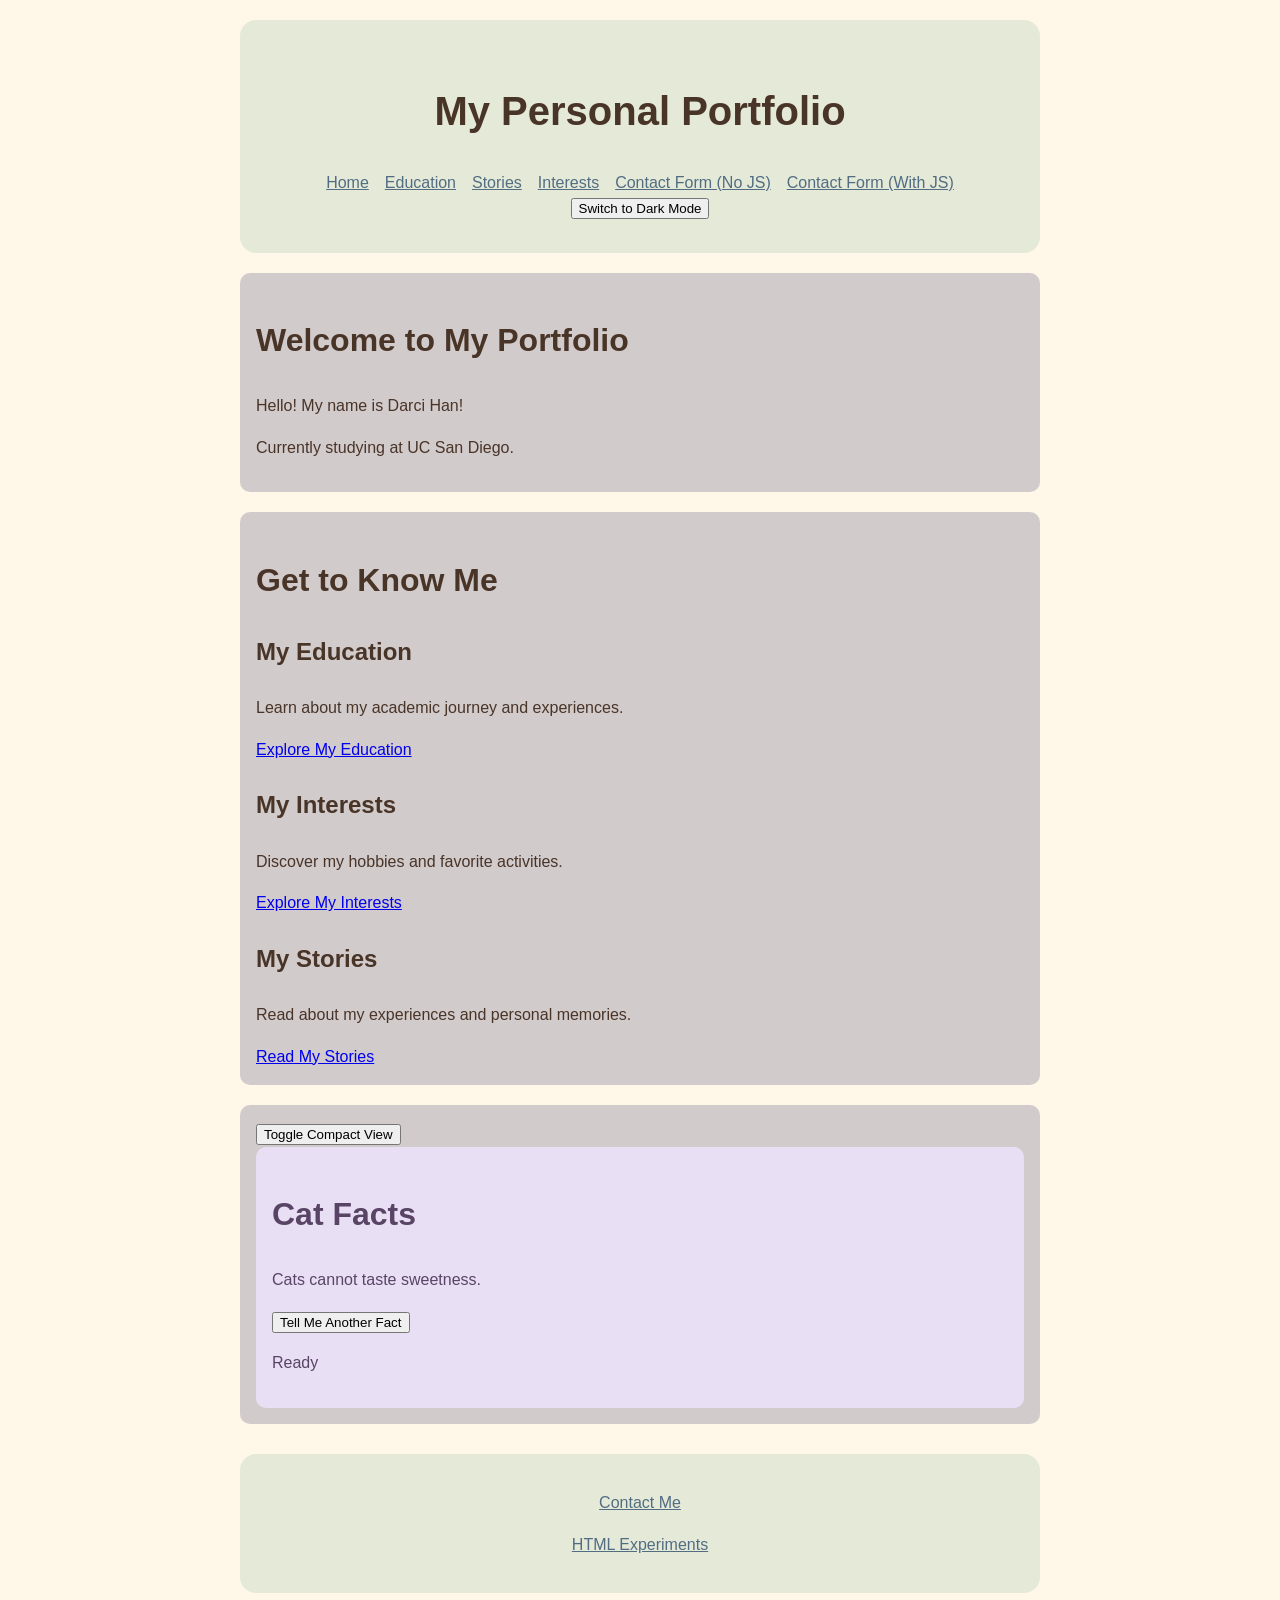
<file: index.html>
<!DOCTYPE html>
<html lang="en">
<head>
    <meta charset="UTF-8">
    <meta name="viewport" content="width=device-width, initial-scale=1.0">
    <title>Home | My Personal Portfolio</title>
    <link rel="icon" href="knitting.jpg" type="image/jpeg">
    <script src="theme.js" defer></script>
    <script src="cat-facts.js" defer></script>
<link rel="stylesheet" href="style.css">
</head>
<body>
    <header>
        <h1>My Personal Portfolio</h1>

        <nav aria-label="Main navigation">
            <a href="index.html">Home</a>
            <a href="education.html">Education</a>
            <a href="stories.html">Stories</a>
            <a href="interests.html">Interests</a>

            <a href="form-no-js.html">Contact Form (No JS)</a>
            <a href="form-with-js.html">Contact Form (With JS)</a>
        </nav>

        <button type="button" id="theme-toggle" hidden>
            Switch to Dark Mode
        </button>
    </header>

    <main>
        <section>
            <h2>Welcome to My Portfolio</h2>
            <div>
            <p>
                Hello! My name is Darci Han!
            </p>
            <p>Currently studying at <span>UC San Diego</span>.</p>
            </div>
        </section>

        <section>
            <h2>Get to Know Me</h2>

            <article>
                <h3>My Education</h3>
                <p>Learn about my academic journey and experiences.</p>
                <a href="education.html">Explore My Education</a>
            </article>

            <article>
                <h3>My Interests</h3>
                <p>Discover my hobbies and favorite activities.</p>
                <a href="interests.html">Explore My Interests</a>
            </article>

            <article>
                <h3>My Stories</h3>
                <p>Read about my experiences and personal memories.</p>
                <a href="stories.html">Read My Stories</a>
            </article>
        </section>

        <section>
            <button type="button" id="toggle-compact">Toggle Compact View</button>
            <cat-facts></cat-facts>
                <noscript>
                    <p>Enable JavaScript to load cat facts.</p>
                </noscript>
        </section>
    </main>

    <footer>
        <p><a href="contact.html">Contact Me</a></p>
        <p><a href="experiments.html">HTML Experiments</a></p>
    </footer>
</body>
</html>
</file>
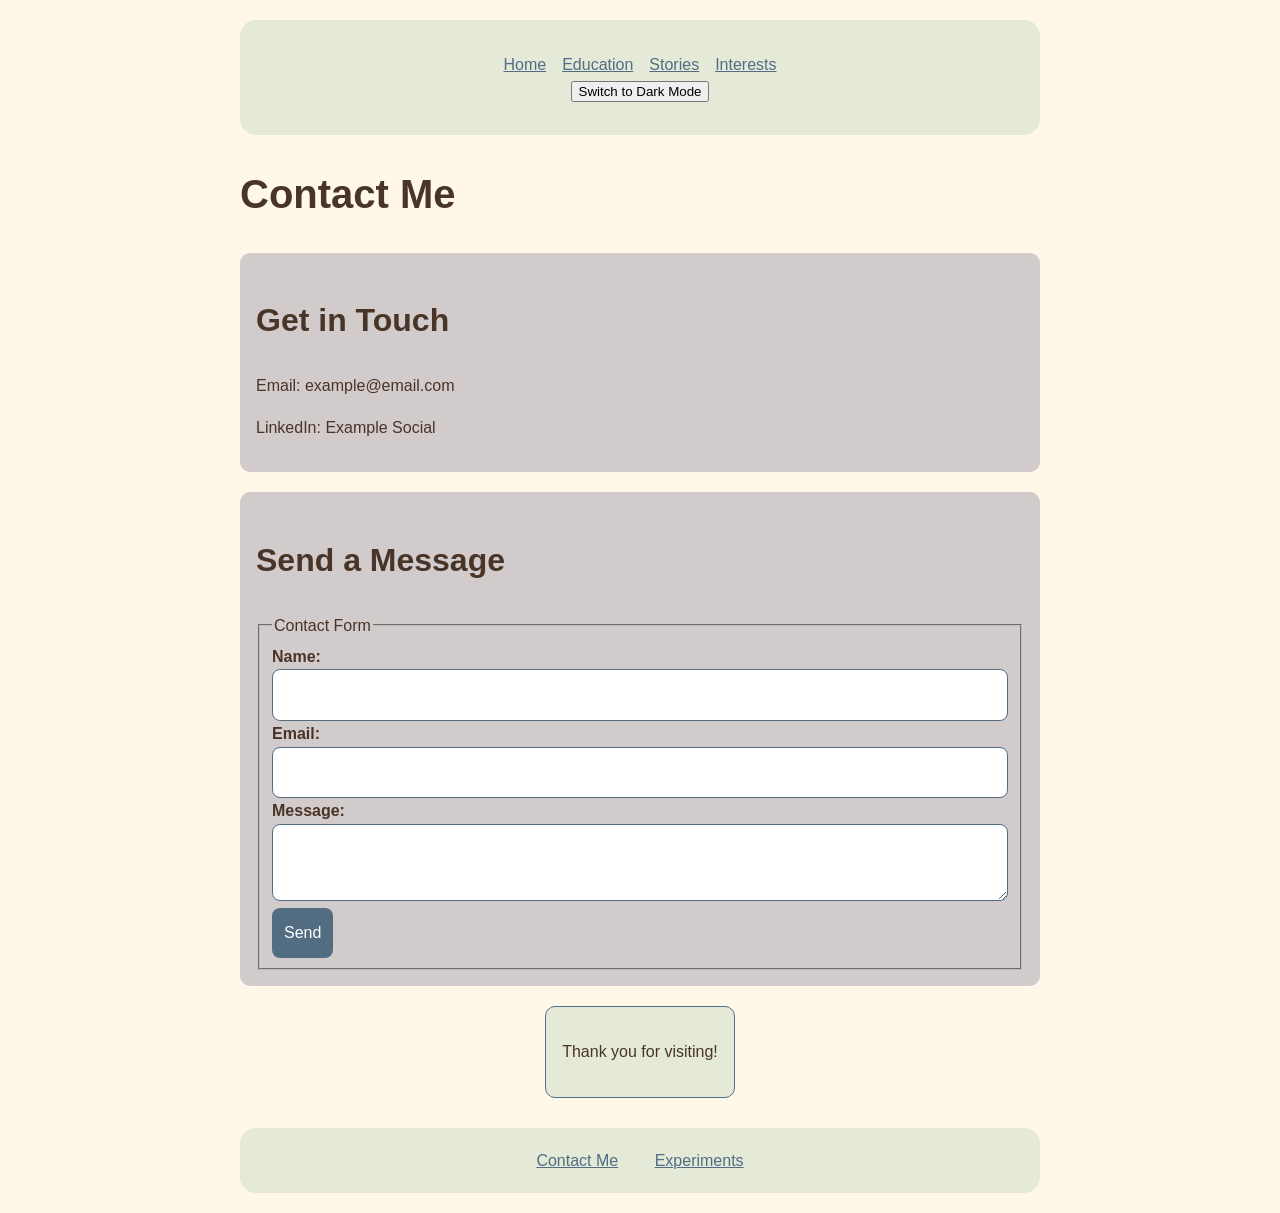
<file: contact.html>
<!DOCTYPE html>
<html lang="en">
<head>
    <meta charset="UTF-8">
    <meta name="viewport" content="width=device-width, initial-scale=1.0">
    <title>Contact Me</title>
   <link rel="stylesheet" href="style.css">
   <script src="theme.js" defer></script>
</head>
<body>
    <header>
        <nav>
            <a href="index.html">Home</a>
            <a href="education.html">Education</a>
            <a href="stories.html">Stories</a>
            <a href="interests.html">Interests</a>
        </nav>

        <button type="button" id="theme-toggle" hidden>
    Switch to Dark Mode
</button>
    </header>

    <main>
        <h1>Contact Me</h1>

        <section>
            <h2>Get in Touch</h2>
            <p>Email: example@email.com</p>
            <p>LinkedIn: Example Social</p>
        </section>

        <section>
            <h2>Send a Message</h2>

            <form>
                <fieldset>
                    <legend>Contact Form</legend>

                    <label for="name">Name:</label>
                    <input type="text" id="name" name="name">
                    <br>

                    <label for="email">Email:</label>
                    <input type="email" id="email" name="email">
                    <br>

                    <label for="message">Message:</label>
                    <textarea id="message" name="message"></textarea>
                    <br>

                    <button type="button">Send</button>
                </fieldset>
            </form>
        </section>

        <dialog open>
            <p>Thank you for visiting!</p>
        </dialog>
    </main>
    

    <footer>
        <a href="contact.html">Contact Me</a>
        <a href="experiments.html">Experiments</a>
    </footer>
</body>
</html>
</file>
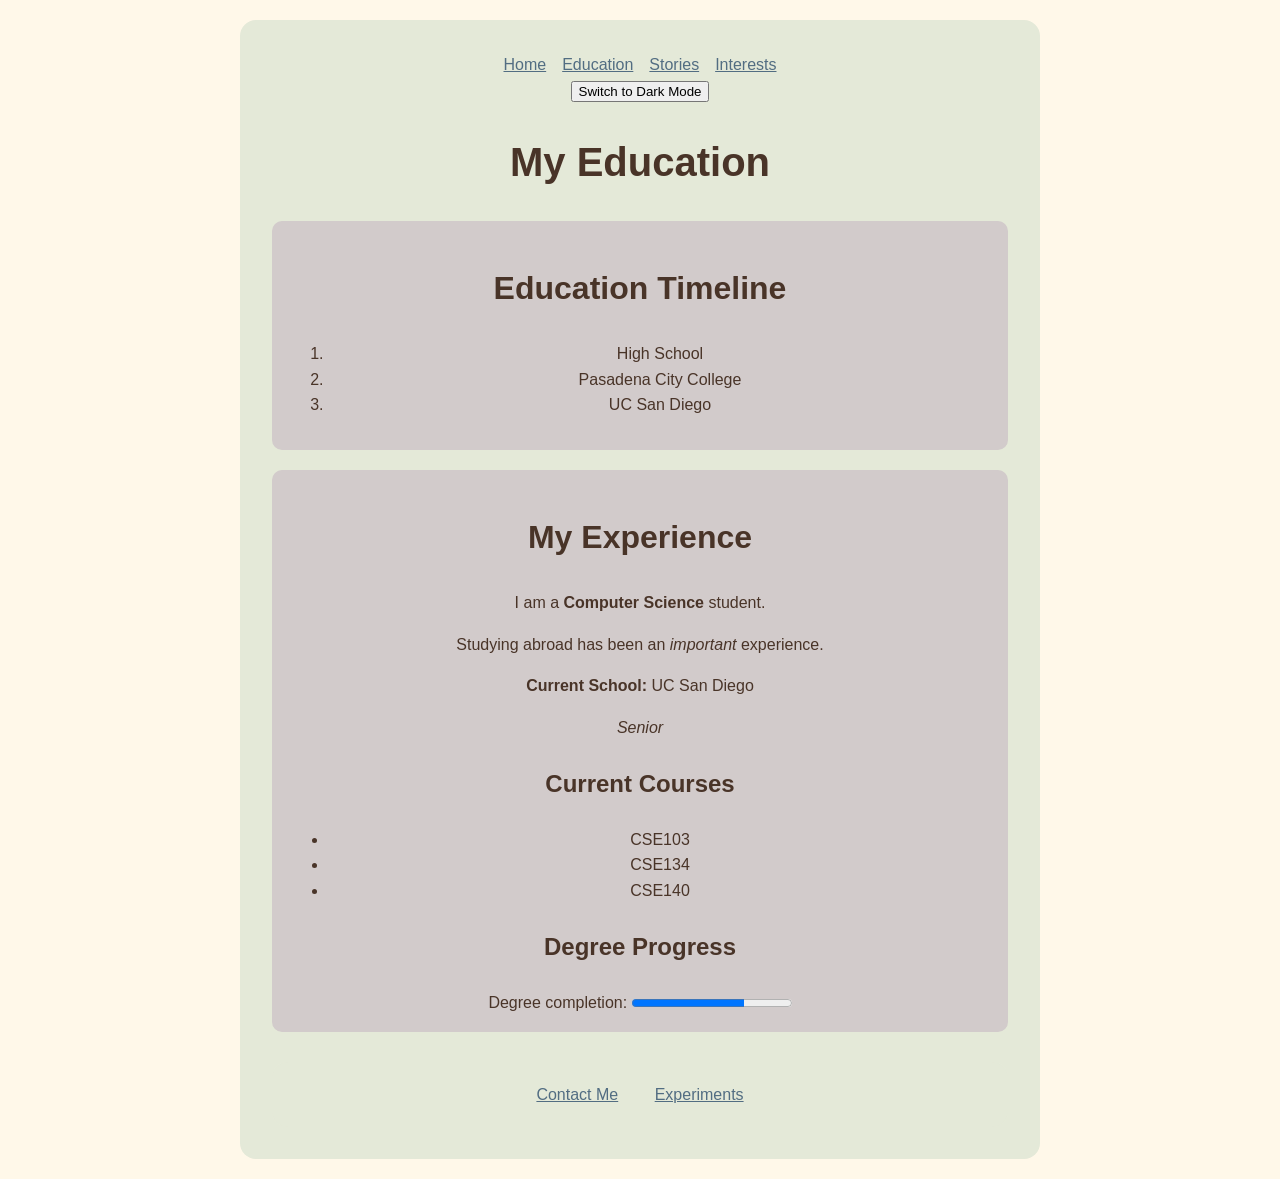
<file: education.html>
<!DOCTYPE html>
<html lang="en">
<head>
    <meta charset="UTF-8">
    <meta name="viewport" content="width=device-width, initial-scale=1.0">
    <title>My Education</title>
    <link rel="stylesheet" href="style.css">
    <script src="theme.js" defer></script>
</head>
<body>
    <header>
        <nav>
            <a href="index.html">Home</a>
            <a href="education.html">Education</a>
            <a href="stories.html">Stories</a>
            <a href="interests.html">Interests</a>
        </nav>

        <button type="button" id="theme-toggle" hidden>
    Switch to Dark Mode
</button
    </header>

<main>
    <h1>My Education</h1>

    <section>
        <h2>Education Timeline</h2>
        <ol>
            <li>High School</li>
            <li>Pasadena City College</li>
            <li>UC San Diego</li>
        </ol>
    </section>

    <section>
        <h2>My Experience</h2>
    <p>I am a <strong>Computer Science</strong> student.</p>
    <p>Studying abroad has been an <em>important</em> experience.</p>
    <p><b>Current School:</b> UC San Diego</p>
    <p><i>Senior</i></p>

    <h3>Current Courses</h3>
    <ul>
        <li>CSE103</li>
        <li>CSE134</li>
        <li>CSE140</li>
    </ul>

    <h3>Degree Progress</h3>
    <label for="degree-progress">Degree completion:</label>
    <progress id="degree-progress" value="70" max="100">70%</progress>
    </section>
</main>
<footer>
        <a href="contact.html">Contact Me</a>
        <a href="experiments.html">Experiments</a>
    </footer>
</body>
</html>
</file>
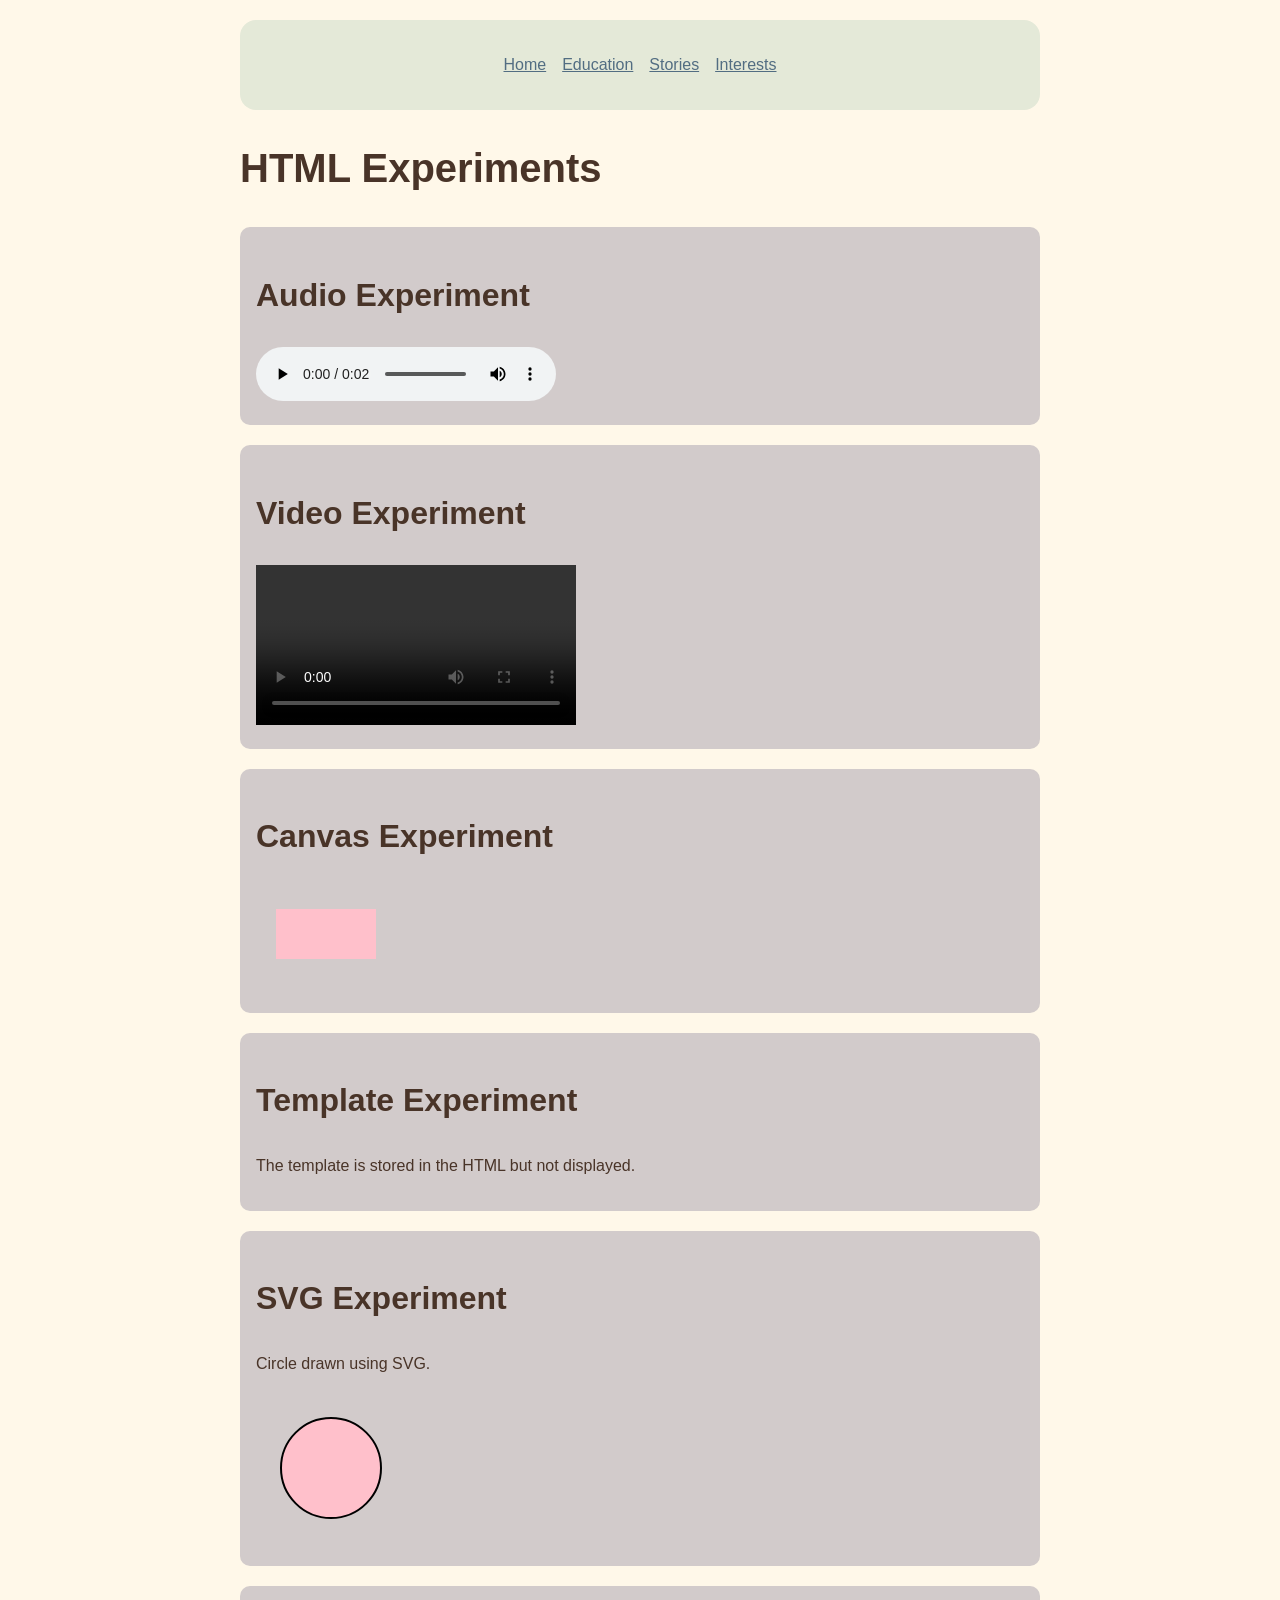
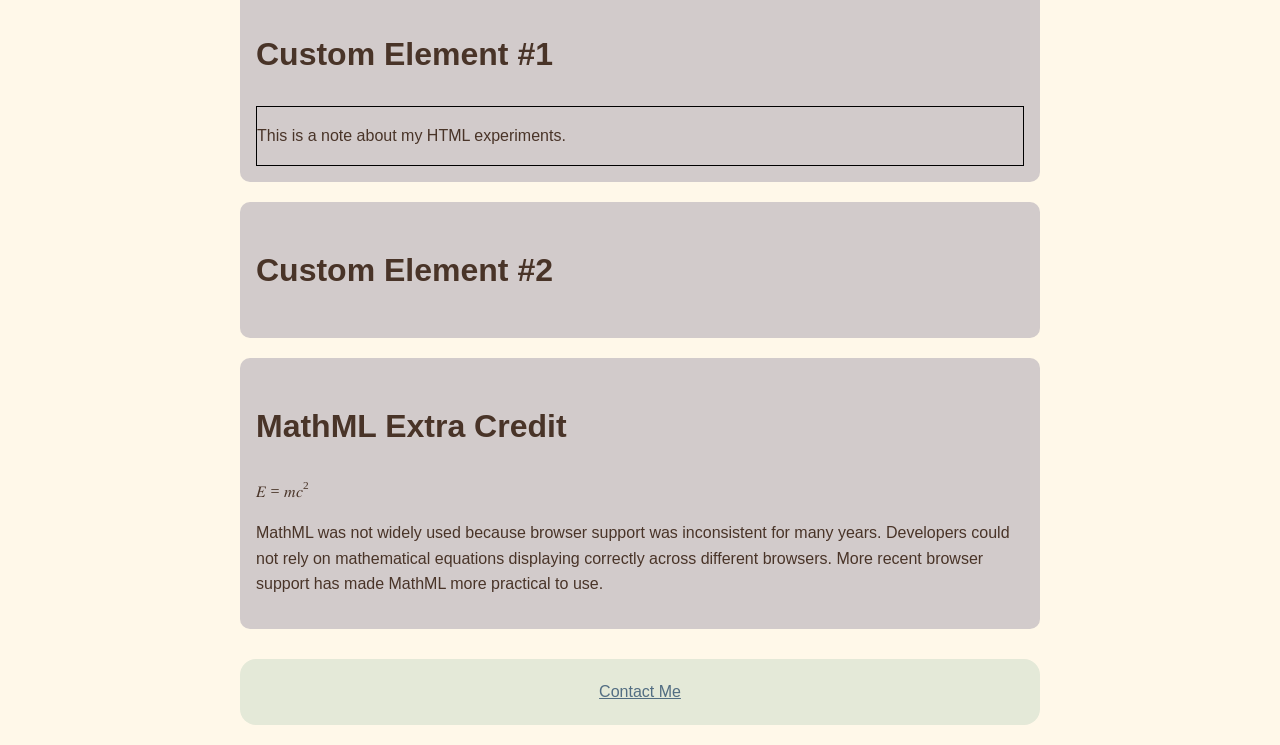
<file: experiments.html>
<!DOCTYPE html>
<html lang="en">
<head>
    <meta charset="UTF-8">
    <meta name="viewport" content="width=device-width, initial-scale=1.0">
    <title>HTML Experiments</title>
   
<link rel="stylesheet" href="style.css">
</head>
<body>
    <header>
        <nav>
            <a href="index.html">Home</a>
            <a href="education.html">Education</a>
            <a href="stories.html">Stories</a>
            <a href="interests.html">Interests</a>
        </nav>
    </header>

    <main>
        <noscript>
    <p>JavaScript is disabled. The canvas and console experiments may not work.</p>
        </noscript>
        <h1>HTML Experiments</h1>

        <section>
            <h2>Audio Experiment</h2>
            <audio controls>
                <source src="audio.mp3" type="audio/mpeg">
                Your browser does not support audio.
            </audio>
        </section>

        <section>
            <h2>Video Experiment</h2>
            <video controls width="320">
                <source src="video.mp4" type="video/mp4">
                Your browser does not support video.
            </video>
        </section>

        <section>
    <h2>Canvas Experiment</h2>

    <canvas id="myCanvas" width="200" height="100">
    </canvas>

    <script>
        const canvas = document.getElementById("myCanvas");
        const ctx = canvas.getContext("2d");
        ctx.fillStyle = "pink";
        ctx.fillRect(20, 20, 100, 50);
    </script>
</section>

        <section>
            <h2>Template Experiment</h2>
            <template id="story-template">
                <article>
                    <h3>Story Title</h3>
                    <p>Story content.</p>
                </article>
            </template>
            <p>The template is stored in the HTML but not displayed.</p>
        </section>

        <section>
    <h2>SVG Experiment</h2>
    <p>Circle drawn using SVG.</p>

    <svg width="150" height="150" xmlns="http://www.w3.org/2000/svg">
        <circle cx="75" cy="75" r="50" fill="pink" stroke="black" stroke-width="2"/>
    </svg>
</section>
    <section>
    <h2>Custom Element #1</h2>
    <study-note>
        <p>This is a note about my HTML experiments.</p>
    </study-note>
</section>


<section>
    <h2>Custom Element #2</h2>
    <hello-message></hello-message>
</section>

<section>
    <h2>MathML Extra Credit</h2>

    <math xmlns="http://www.w3.org/1998/Math/MathML">
        <mi>E</mi>
        <mo>=</mo>
        <mi>m</mi>
        <msup>
            <mi>c</mi>
            <mn>2</mn>
        </msup>
    </math>

    <p>
        MathML was not widely used because browser support
        was inconsistent for many years. Developers could not
        rely on mathematical equations displaying correctly
        across different browsers. More recent browser support
        has made MathML more practical to use.
    </p>
</section>
    </main>

    

    <footer>
        <a href="contact.html">Contact Me</a>
    </footer>
    <script>
    class HelloMessage extends HTMLElement {
        connectedCallback() {
            console.log("Hello World!");
        }
    }
    customElements.define("hello-message", HelloMessage);
</script>
</body>
</html>
</file>
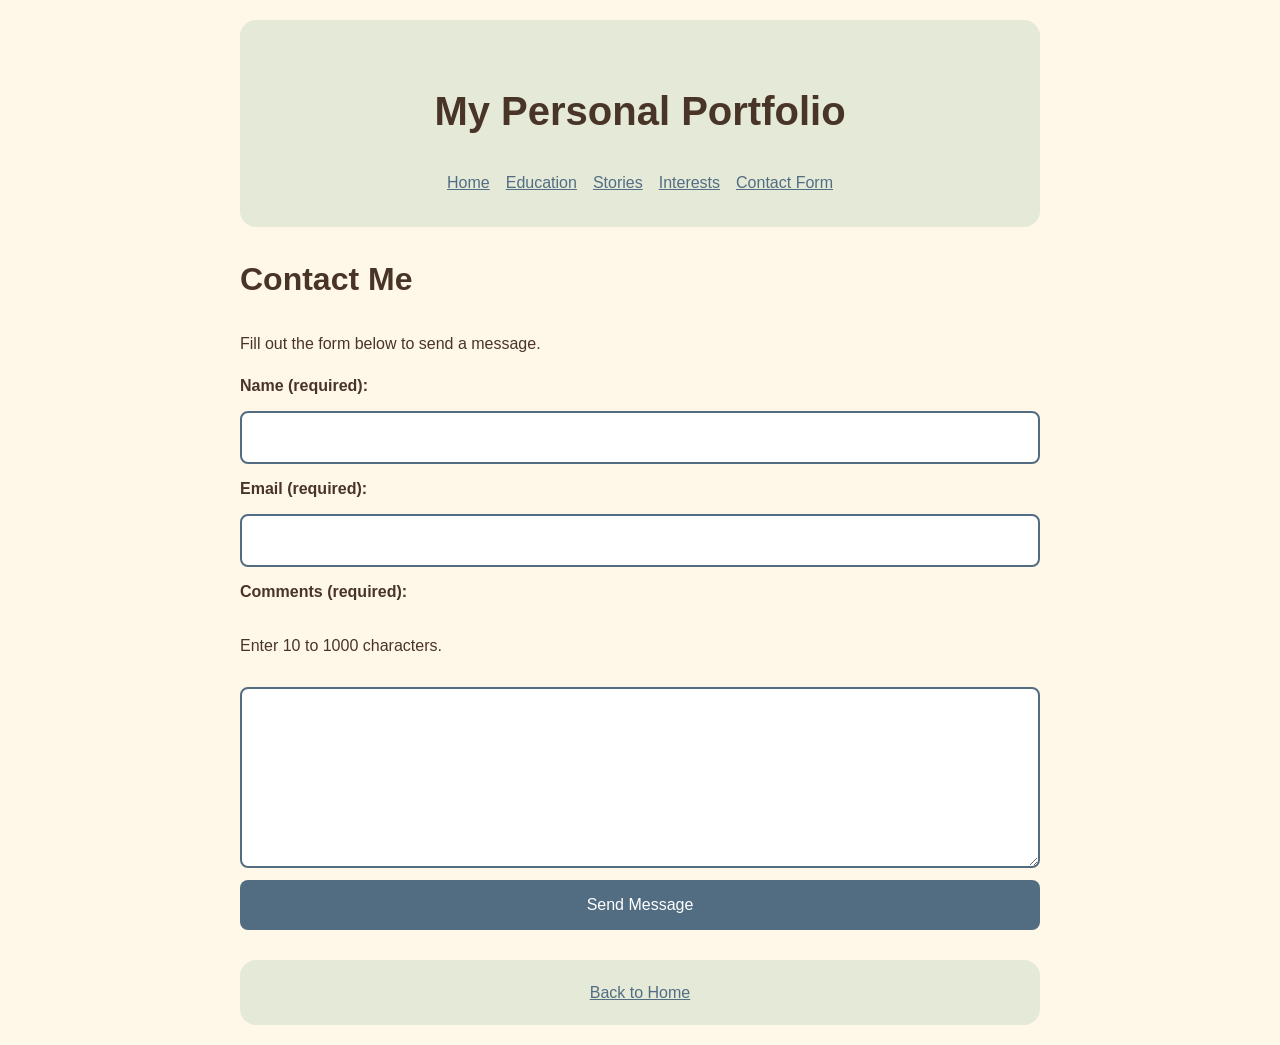
<file: form-no-js.html>
<!DOCTYPE html>
<html lang="en">
<head>
    <meta charset="UTF-8">
    <meta name="viewport" content="width=device-width, initial-scale=1.0">
    <title>Contact Form</title>
    <link rel="stylesheet" href="style.css">
</head>
<body>
    <header>
        <h1>My Personal Portfolio</h1>
        <nav>
            <a href="index.html">Home</a>
            <a href="education.html">Education</a>
            <a href="stories.html">Stories</a>
            <a href="interests.html">Interests</a>
            <a href="form-no-js.html">Contact Form</a>
        </nav>
    </header>

    <main>
        <h2>Contact Me</h2>
        <p>Fill out the form below to send a message.</p>

        
<form action="https://httpbin.org/post" method="post">

    <label for="name">Name (required):</label>
    <input type="text" id="name" name="name"
           autocomplete="name" required
           minlength="1" maxlength="100">

    <label for="email">Email (required):</label>
    <input type="email" id="email" name="email"
           autocomplete="email" required>

    <label for="comments">Comments (required):</label>
    <p id="comments-help">Enter 10 to 1000 characters.</p>
    <textarea id="comments" name="comments"
              rows="6" required
              minlength="10" maxlength="1000"
              aria-describedby="comments-help"></textarea>

    <input type="hidden" name="possible_bot" value="true">

    <button type="submit">Send Message</button>

</form>

    </main>

    <footer>
        <a href="index.html">Back to Home</a>
    </footer>
</body>
</html>
</file>
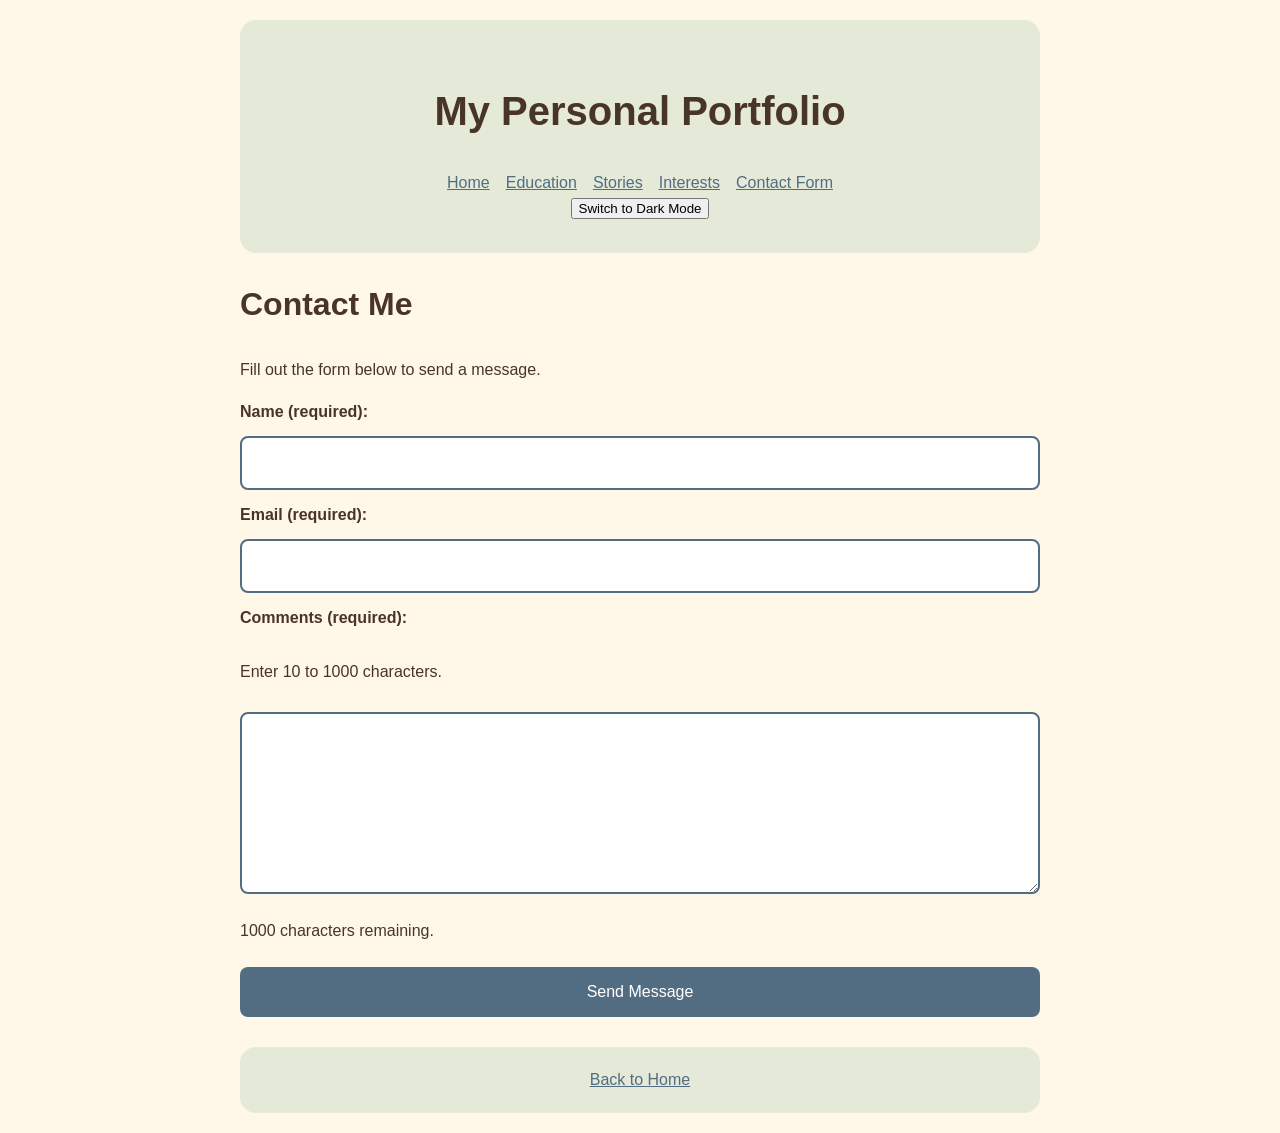
<file: form-with-js.html>
<!DOCTYPE html>
<html lang="en">
<head>
    <meta charset="UTF-8">
    <meta name="viewport" content="width=device-width, initial-scale=1.0">
    <title>Contact Form</title>
    <link rel="stylesheet" href="style.css">
    <script src="form.js" defer></script>
    <script src="theme.js" defer></script>
</head>
<body>
    <header>
        <h1>My Personal Portfolio</h1>
        <nav>
            <a href="index.html">Home</a>
            <a href="education.html">Education</a>
            <a href="stories.html">Stories</a>
            <a href="interests.html">Interests</a>
            <a href="form-no-js.html">Contact Form</a>
        </nav>

        <button type="button" id="theme-toggle" hidden>
    Switch to Dark Mode
</button>
    </header>

    <main>
        <h2>Contact Me</h2>
        <p>Fill out the form below to send a message.</p>

        
<form action="https://httpbin.org/post" method="post">

    <label for="name">Name (required):</label>
    <input type="text" id="name" name="name"
           autocomplete="name" required
           minlength="1" maxlength="100" aria-describedby="name-error">
    <p id="name-error" hidden></p>

    <label for="email">Email (required):</label>
    <input type="email" id="email" name="email"
           autocomplete="email" required aria-describedby="email-error">
     <p id="email-error" hidden></p>

    <label for="comments">Comments (required):</label>
    <p id="comments-help">Enter 10 to 1000 characters.</p>
    <textarea id="comments" name="comments"
              rows="6" required
              minlength="10" maxlength="1000"
              aria-describedby="comments-help comments-error"></textarea>
    <p id="comments-error" hidden></p>
    


    <output id="form-errors" aria-live="polite" hidden></output>

    <output id="form-info" aria-live="polite" hidden></output>

    <input type="hidden" name="possible_bot" value="true">

    <input type="hidden" id="form-history" name="form-errors">

    <button type="submit">Send Message</button>

</form>

    </main>

    <footer>
        <a href="index.html">Back to Home</a>
    </footer>
</body>
</html>
</file>
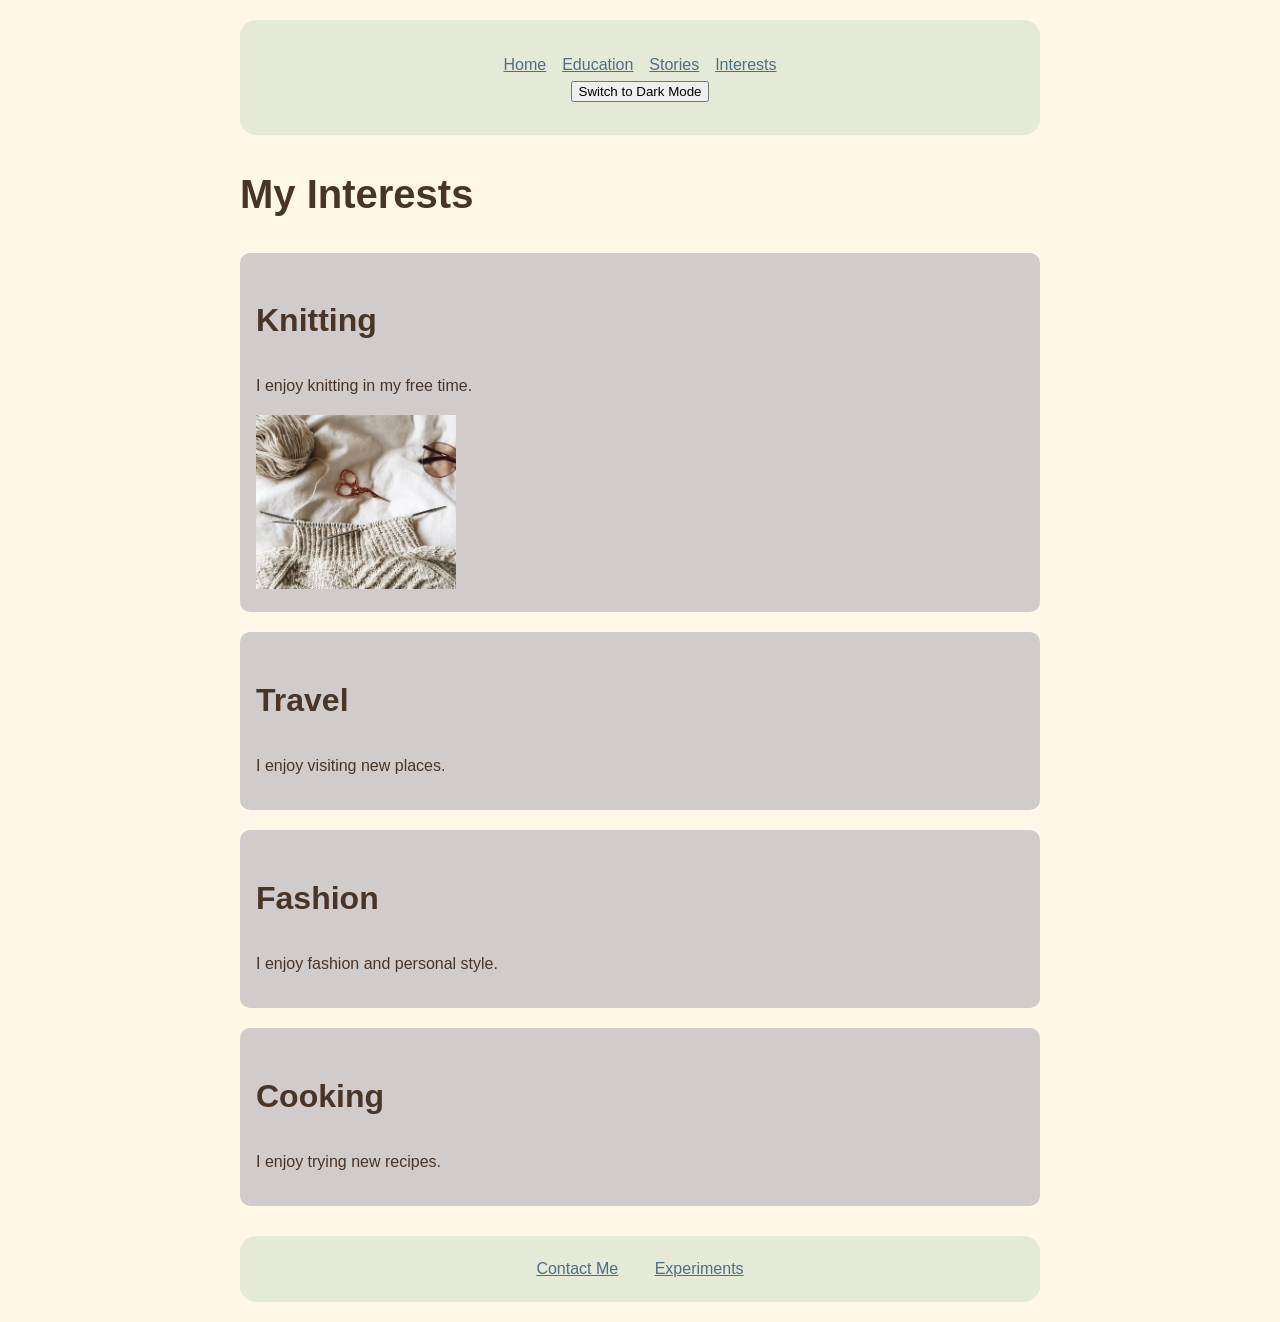
<file: interests.html>
<!DOCTYPE html>
<html lang="en">
<head>
    <meta charset="UTF-8">
    <meta name="viewport" content="width=device-width, initial-scale=1.0">
    <title>My Interests</title>
    <link rel="stylesheet" href="style.css">
    <script src="theme.js" defer></script>
</head>
<body>
    <header>
        <nav>
            <a href="index.html">Home</a>
            <a href="education.html">Education</a>
            <a href="stories.html">Stories</a>
            <a href="interests.html">Interests</a>
        </nav>

        <button type="button" id="theme-toggle" hidden>
    Switch to Dark Mode
</button>
    </header>

    <main>
        <h1>My Interests</h1>

        <section>
            <h2>Knitting</h2>
            <p>I enjoy knitting in my free time.</p>
            <picture>
                <source srcset="knitting.webp" type="image/webp">
                <img src="knitting.jpg" alt="A knitted project" width="200">
            </picture>
        </section>

        <section>
            <h2>Travel</h2>
            <p>I enjoy visiting new places.</p>
        </section>

        <section>
            <h2>Fashion</h2>
            <p>I enjoy fashion and personal style.</p>
        </section>

        <section>
            <h2>Cooking</h2>
            <p>I enjoy trying new recipes.</p>
        </section>
    </main>

    <footer>
        <a href="contact.html">Contact Me</a>
        <a href="experiments.html">Experiments</a>
    </footer>
</body>
</html>
</file>
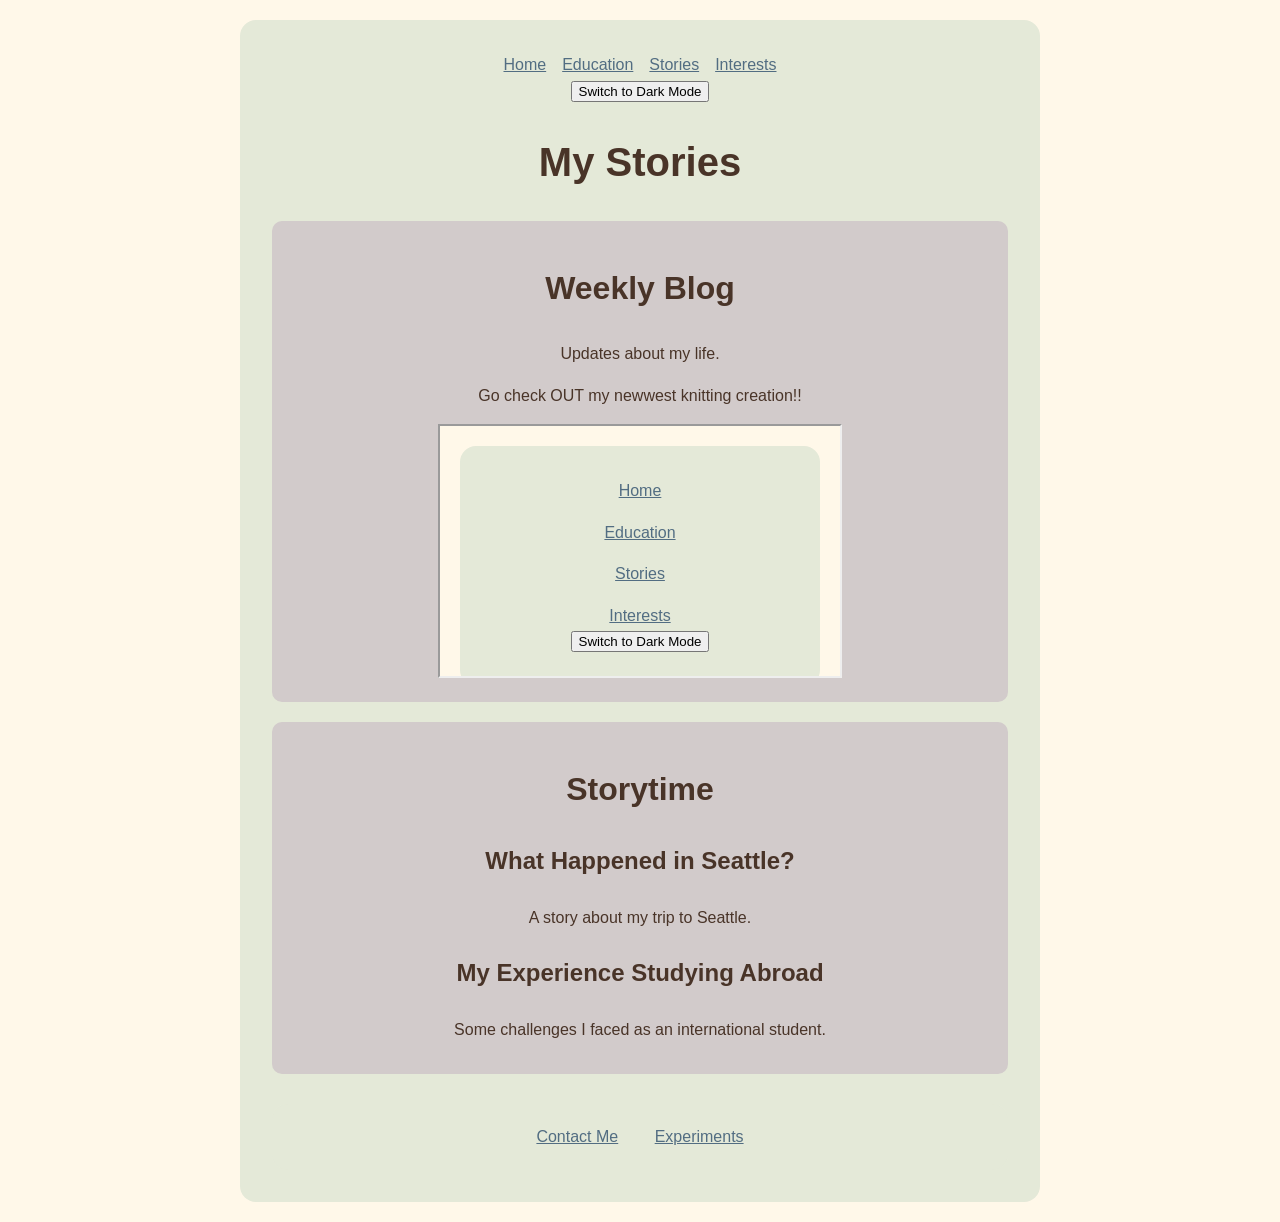
<file: stories.html>
<!DOCTYPE html>
<html lang="en">
<head>
    <meta charset="UTF-8">
    <meta name="viewport" content="width=device-width, initial-scale=1.0">
    <title>My Stories</title>
    <link rel="stylesheet" href="style.css">
    <script src="theme.js" defer></script>
</head>
<body>
    <header>
        <nav>
            <a href="index.html">Home</a>
            <a href="education.html">Education</a>
            <a href="stories.html">Stories</a>
            <a href="interests.html">Interests</a>
        </nav>

        <button type="button" id="theme-toggle" hidden>
    Switch to Dark Mode
</button
    </header>

    <main>
        <h1>My Stories</h1>

        <section>
            <h2>Weekly Blog</h2>
            <p>Updates about my life.</p>
            <p>Go check OUT my newwest knitting creation!!</p>
            <iframe src="interests.html" title="My Interests Page" width="400" height="250"></iframe>
        </section>

        <section>
            <h2>Storytime</h2>

            <article>
                <h3>What Happened in Seattle?</h3>
                <p>A story about my trip to Seattle.</p>
            </article>

            <article>
                <h3>My Experience Studying Abroad</h3>
                <p>Some challenges I faced as an international student.</p>
            </article>
        </section>
    </main>

    <footer>
        <a href="contact.html">Contact Me</a>
        <a href="experiments.html">Experiments</a>
    </footer>
</body>
</html>
</file>
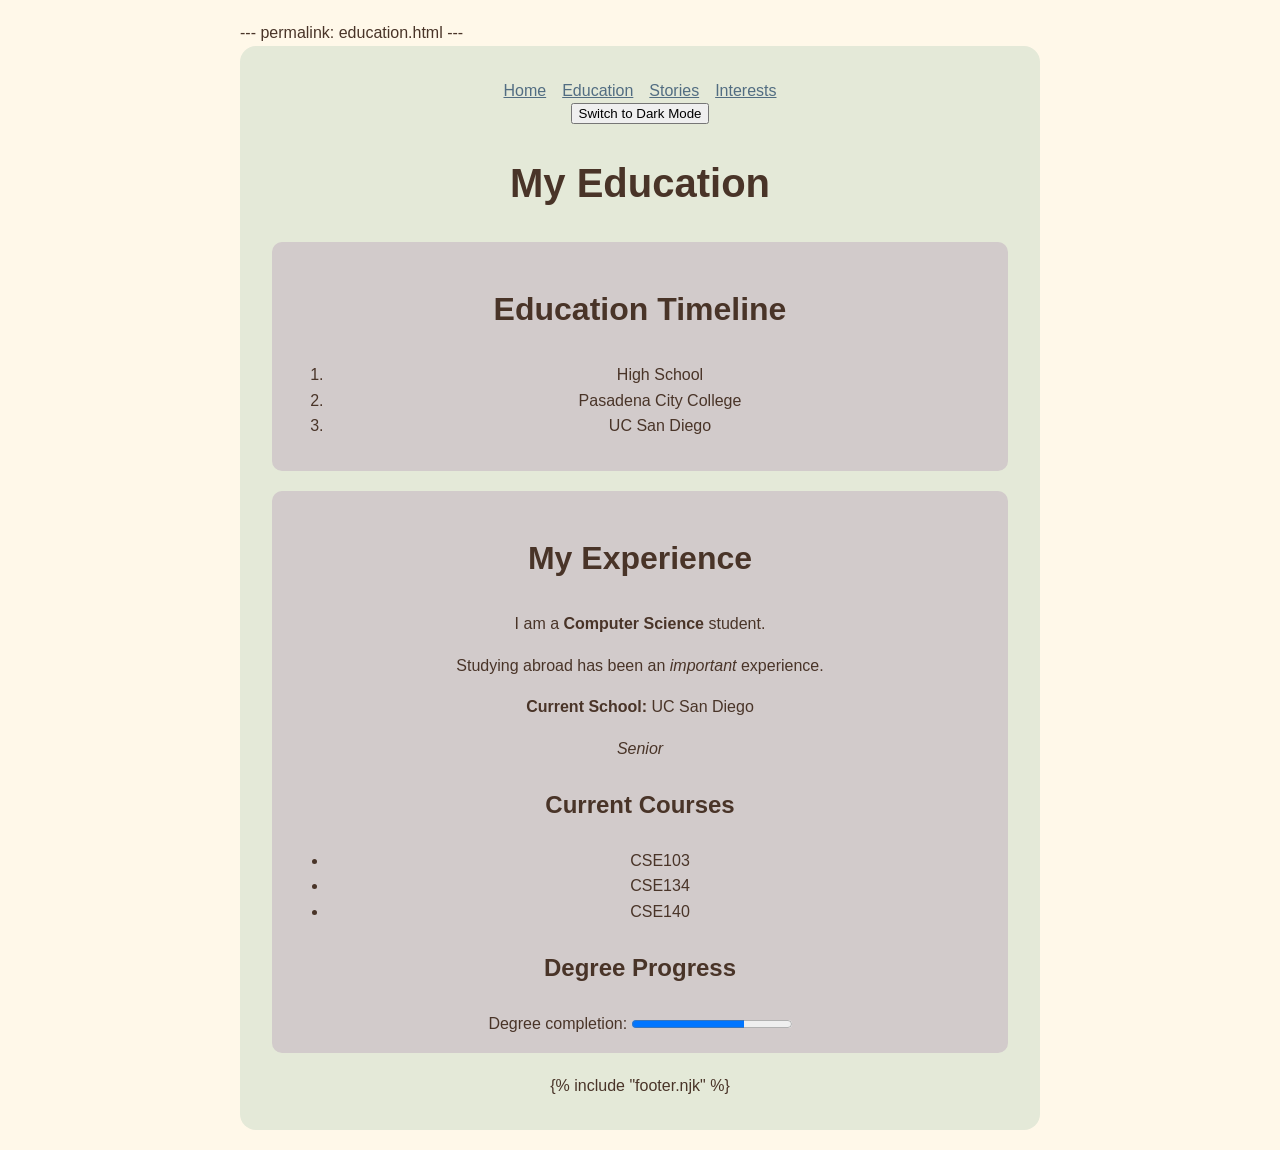
<file: ssg-exercise/education.html>
---
permalink: education.html
---
<!DOCTYPE html>
<html lang="en">
<head>
    <meta charset="UTF-8">
    <meta name="viewport" content="width=device-width, initial-scale=1.0">
    <title>My Education</title>
    <link rel="stylesheet" href="style.css">
    <script src="theme.js" defer></script>
</head>
<body>
    <header>
        <nav>
            <a href="index.html">Home</a>
            <a href="education.html">Education</a>
            <a href="stories.html">Stories</a>
            <a href="interests.html">Interests</a>
        </nav>

        <button type="button" id="theme-toggle" hidden>
    Switch to Dark Mode
</button
    </header>

<main>
    <h1>My Education</h1>

    <section>
        <h2>Education Timeline</h2>
        <ol>
            <li>High School</li>
            <li>Pasadena City College</li>
            <li>UC San Diego</li>
        </ol>
    </section>

    <section>
        <h2>My Experience</h2>
    <p>I am a <strong>Computer Science</strong> student.</p>
    <p>Studying abroad has been an <em>important</em> experience.</p>
    <p><b>Current School:</b> UC San Diego</p>
    <p><i>Senior</i></p>

    <h3>Current Courses</h3>
    <ul>
        <li>CSE103</li>
        <li>CSE134</li>
        <li>CSE140</li>
    </ul>

    <h3>Degree Progress</h3>
    <label for="degree-progress">Degree completion:</label>
    <progress id="degree-progress" value="70" max="100">70%</progress>
    </section>
</main>
{% include "footer.njk" %}
</body>
</html>
</file>
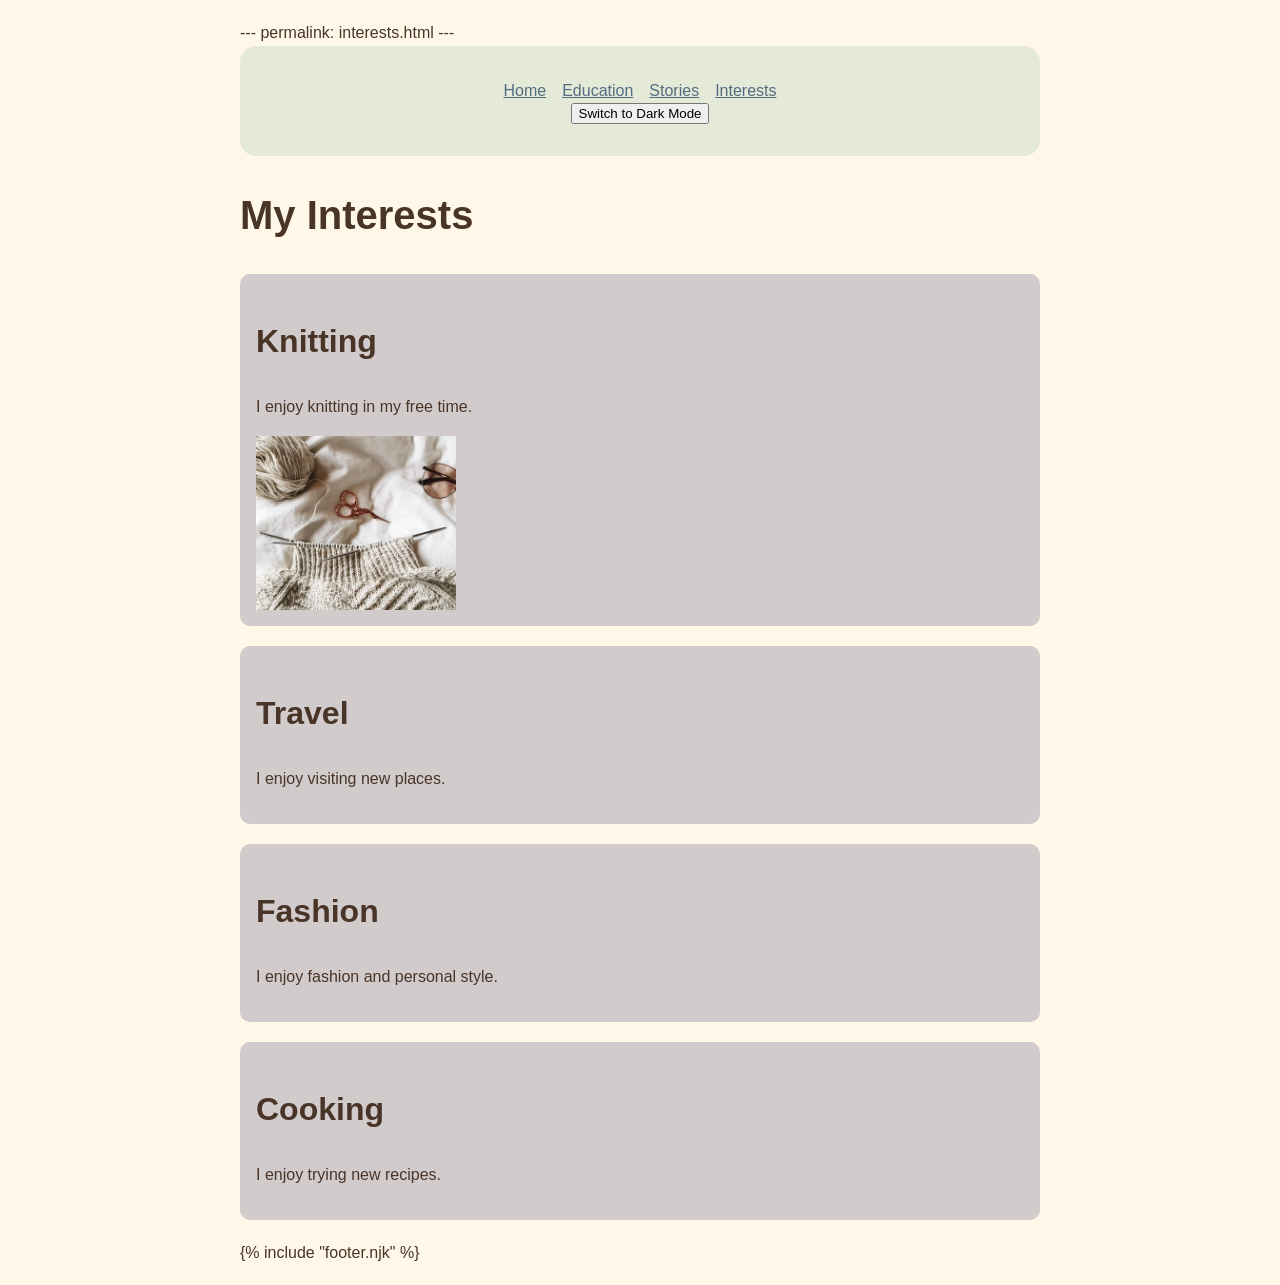
<file: ssg-exercise/interests.html>
---
permalink: interests.html
---
<!DOCTYPE html>
<html lang="en">
<head>
    <meta charset="UTF-8">
    <meta name="viewport" content="width=device-width, initial-scale=1.0">
    <title>My Interests</title>
    <link rel="stylesheet" href="style.css">
    <script src="theme.js" defer></script>
</head>
<body>
    <header>
        <nav>
            <a href="index.html">Home</a>
            <a href="education.html">Education</a>
            <a href="stories.html">Stories</a>
            <a href="interests.html">Interests</a>
        </nav>

        <button type="button" id="theme-toggle" hidden>
    Switch to Dark Mode
</button>
    </header>

    <main>
        <h1>My Interests</h1>

        <section>
            <h2>Knitting</h2>
            <p>I enjoy knitting in my free time.</p>
            <picture>
                <source srcset="knitting.webp" type="image/webp">
                <img src="knitting.jpg" alt="A knitted project" width="200">
            </picture>
        </section>

        <section>
            <h2>Travel</h2>
            <p>I enjoy visiting new places.</p>
        </section>

        <section>
            <h2>Fashion</h2>
            <p>I enjoy fashion and personal style.</p>
        </section>

        <section>
            <h2>Cooking</h2>
            <p>I enjoy trying new recipes.</p>
        </section>
    </main>

    {% include "footer.njk" %}
</body>
</html>
</file>
<file: style.css>
:root {
    --text-color: #493428;
    --background-color: #fff8e9;
    --header-color: #e4e9d8;
    --link-color: #526D82;
    --section-color: #d2cbcb;
    --input-color: #ffffff;
    --main-font: "Arial Rounded MT Bold", sans-serif;

}

   /* Homework 4 - Part 4 (Dark Theme) */

[data-theme="dark"] {
    --text-color: #f5eadb;
    --background-color: #25201e;
    --header-color: #39312d;
    --link-color: #b5d4ef;
    --section-color: #453b36;
    --input-color: #342d29;
}

body {
    font-family: var(--main-font);
    color: var(--text-color);
    background-color: var(--background-color);
    line-height: 1.6;

    max-width: 800px;
    margin: 0 auto;
    padding: 20px;
}

header {
    background-color: var(--header-color);
    padding: 2rem;
    border-radius: 16px;
    text-align: center;
}

nav {
    display: flex;
    justify-content: center;
    gap: 1em;
}

/* Targets links inside the navigation */
nav a {
    color: var(--link-color);
}

a:hover {
    color: var(--text-color);
}

a:focus,
button:focus,
input:focus,
textarea:focus {
    outline: 3px solid var(--link-color);
    outline-offset: 3px;
}
/* Targets sections directly inside main */
main > section {
   background-color: var(--section-color);
   padding: 1rem;
    border-radius: 10px;
     margin-bottom: 20px;
      margin-top: 20px;
}

h1 {
    font-size: 2.5rem;
}

h2 {
    font-size: 2rem;
}

h3 {
    font-size: 1.5rem;
}

footer {
    background-color: var(--header-color);
    padding: 20px;
    margin-top: 30px;
    border-radius: 16px;
    text-align: center;
}

footer a {
    color: var(--link-color);
    margin: 1em;
}

study-note {
    display: block;
    border: 1px solid black;
}

@media (max-width: 600px) {
    nav {
        flex-direction: column;
        align-items: center;
    }
}

/* Targets the email input in the contact form */
input[type="email"] {
    background-color: var(--header-color);
    border: 1px solid var(--link-color);
    border-radius: 5px;
}

dialog {
    position: static;
    margin: 20px auto;
    border: 1px solid var(--link-color);
    border-radius: 10px;
    background-color: var(--header-color);
    color: var(--text-color);
}

/* Homework 4 - Contact Form */

form {
    display: grid;
    gap: 0.75rem;
}

form label {
    font-weight: bold;
}

form input:not([type="hidden"]),
form textarea {
    box-sizing: border-box;
    width: 100%;
    padding: 0.75rem;
    border: 1px solid var(--link-color);
    border-radius: 8px;
    font: inherit;
    background-color: var(--input-color);
    color: var(--text-color);
}

form button {
    padding: 0.75rem;
    background-color: var(--link-color);
    color: white;
    border: none;
    border-radius: 8px;
    font: inherit;
    cursor: pointer;
}

form button:hover {
    background-color: var(--text-color);
}


/* Homework 4 - Part 2 */

form input:required,
form textarea:required {
    border-width: 2px;
}

form input:user-invalid,
form textarea:user-invalid {
    border-color: #b3261e;
    background-color: #fff0f0;
}

form input:user-valid,
form textarea:user-valid {
    border-color: #347854;
}

/* Homework 4 - Part 3 (Comment Warnings) */

#form-info {
    display: block;
    margin: 0.75rem 0;
}

#form-info.near-limit {
    color: #9b321e;
    font-weight: bold;
}

#form-info[hidden] {
    display: none;
}

/* Homework 5 - Part 3 */

cat-facts {
    --cat-background: #e8dff5;
    --cat-text: #594466;

    display: block;
    background-color: var(--cat-background, white);
    color: var(--cat-text, black);
    padding: 1rem;
    border-radius: 10px;
}

[data-theme="dark"] cat-facts {
    --cat-background: #40334d;
    --cat-text: #eee0f5;
}
</file>
<file: ssg-exercise/style.css>
:root {
    --text-color: #493428;
    --background-color: #fff8e9;
    --header-color: #e4e9d8;
    --link-color: #526D82;
    --section-color: #d2cbcb;
    --input-color: #ffffff;
    --main-font: "Arial Rounded MT Bold", sans-serif;

}

   /* Homework 4 - Part 4 (Dark Theme) */

[data-theme="dark"] {
    --text-color: #f5eadb;
    --background-color: #25201e;
    --header-color: #39312d;
    --link-color: #b5d4ef;
    --section-color: #453b36;
    --input-color: #342d29;
}

body {
    font-family: var(--main-font);
    color: var(--text-color);
    background-color: var(--background-color);
    line-height: 1.6;

    max-width: 800px;
    margin: 0 auto;
    padding: 20px;
}

header {
    background-color: var(--header-color);
    padding: 2rem;
    border-radius: 16px;
    text-align: center;
}

nav {
    display: flex;
    justify-content: center;
    gap: 1em;
}

/* Targets links inside the navigation */
nav a {
    color: var(--link-color);
}

a:hover {
    color: var(--text-color);
}

a:focus,
button:focus,
input:focus,
textarea:focus {
    outline: 3px solid var(--link-color);
    outline-offset: 3px;
}
/* Targets sections directly inside main */
main > section {
   background-color: var(--section-color);
   padding: 1rem;
    border-radius: 10px;
     margin-bottom: 20px;
      margin-top: 20px;
}

h1 {
    font-size: 2.5rem;
}

h2 {
    font-size: 2rem;
}

h3 {
    font-size: 1.5rem;
}

footer {
    background-color: var(--header-color);
    padding: 20px;
    margin-top: 30px;
    border-radius: 16px;
    text-align: center;
}

footer a {
    color: var(--link-color);
    margin: 1em;
}

study-note {
    display: block;
    border: 1px solid black;
}

@media (max-width: 600px) {
    nav {
        flex-direction: column;
        align-items: center;
    }
}

/* Targets the email input in the contact form */
input[type="email"] {
    background-color: var(--header-color);
    border: 1px solid var(--link-color);
    border-radius: 5px;
}

dialog {
    position: static;
    margin: 20px auto;
    border: 1px solid var(--link-color);
    border-radius: 10px;
    background-color: var(--header-color);
    color: var(--text-color);
}

/* Homework 4 - Contact Form */

form {
    display: grid;
    gap: 0.75rem;
}

form label {
    font-weight: bold;
}

form input:not([type="hidden"]),
form textarea {
    box-sizing: border-box;
    width: 100%;
    padding: 0.75rem;
    border: 1px solid var(--link-color);
    border-radius: 8px;
    font: inherit;
    background-color: var(--input-color);
    color: var(--text-color);
}

form button {
    padding: 0.75rem;
    background-color: var(--link-color);
    color: white;
    border: none;
    border-radius: 8px;
    font: inherit;
    cursor: pointer;
}

form button:hover {
    background-color: var(--text-color);
}


/* Homework 4 - Part 2 */

form input:required,
form textarea:required {
    border-width: 2px;
}

form input:user-invalid,
form textarea:user-invalid {
    border-color: #b3261e;
    background-color: #fff0f0;
}

form input:user-valid,
form textarea:user-valid {
    border-color: #347854;
}

/* Homework 4 - Part 3 (Comment Warnings) */

#form-info {
    display: block;
    margin: 0.75rem 0;
}

#form-info.near-limit {
    color: #9b321e;
    font-weight: bold;
}

#form-info[hidden] {
    display: none;
}

/* Homework 5 - Part 3 */

cat-facts {
    --cat-background: #e8dff5;
    --cat-text: #594466;

    display: block;
    background-color: var(--cat-background, white);
    color: var(--cat-text, black);
    padding: 1rem;
    border-radius: 10px;
}

[data-theme="dark"] cat-facts {
    --cat-background: #40334d;
    --cat-text: #eee0f5;
}
</file>
